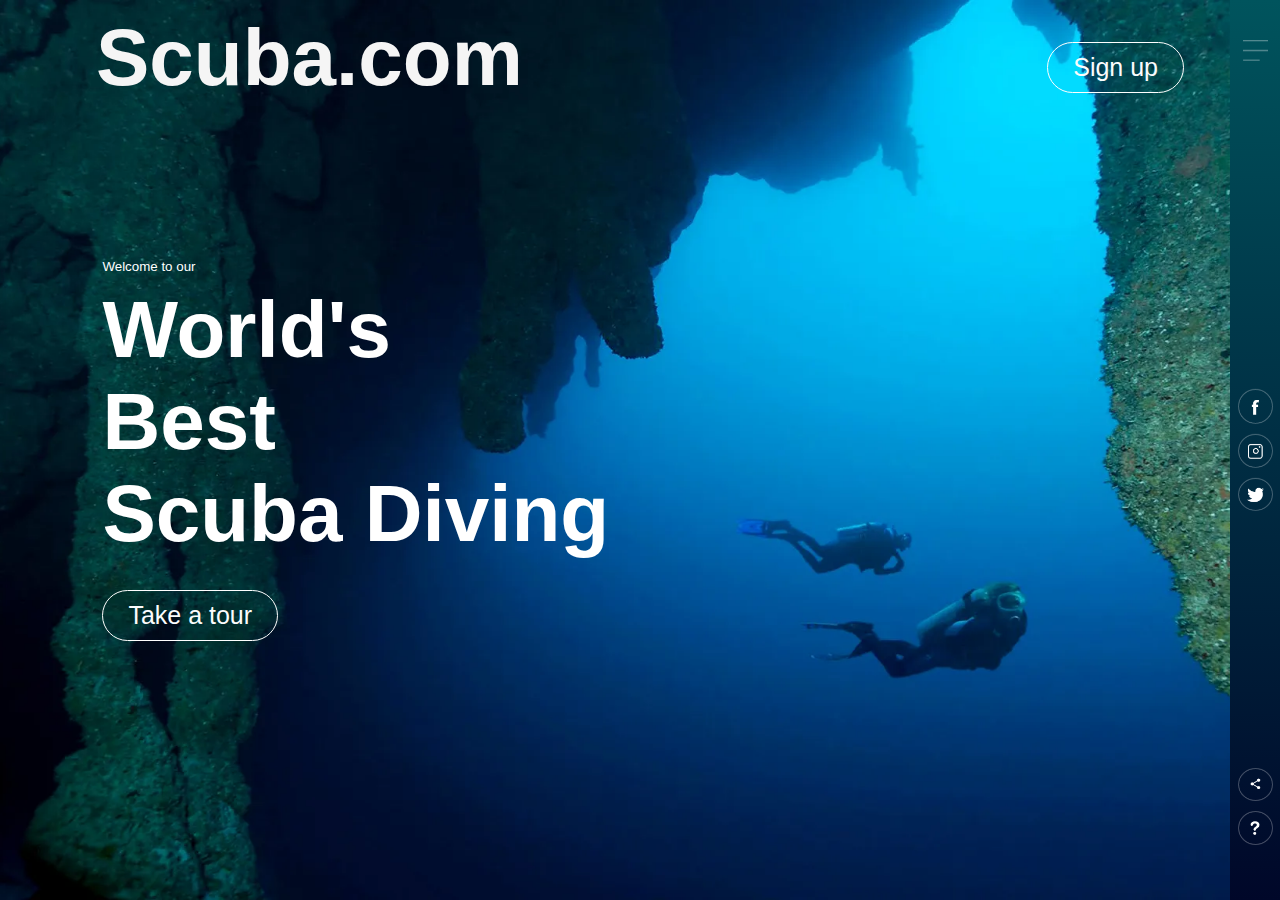
<file: index.html>
<html>
<head>
    <title>
        Website Page Design
    </title>

    <link rel="stylesheet" href="style.css">

</head>
<body class="img">
    <div class="hero">
        
        <div class="navbar">
            <h1 style="color: whitesmoke;">Scuba.com</h1>
            <button class="button">Sign up</button>
        </div>
        <div class="content">
            <small>Welcome to our</small>
            <h1>World's <br> Best<br> Scuba
            Diving</h1>
            <button class="button">Take a tour</button>
        </div>

        <!-- sidebar container -->
        <div class="sidebar">
            <img src="images/menu.png" class="menu">
            
            <div class="social-links">
                <img src="images/fb.png">
                <img src="images/ig.png">
                <img src="images/tw.png">
            </div>

            <div class="useful-links">
                <img src="images/share.png">
                <img src="images/info.png">
            </div>

        </div>

        <div class="bubbles">
            <img src="images/bubble.png">
            <img src="images/bubble.png">
            <img src="images/bubble.png">
            <img src="images/bubble.png">
            <img src="images/bubble.png">
            <img src="images/bubble.png">
            <img src="images/bubble.png">
        </div>
    </div>
</body>

</html>
</file>
<file: style.css>
*{

    margin: 0;
    padding: 0;
    font-family: sans-serif;

}



.hero{
    width: 100%;
    height: 100vh;
    /* background-image: url(CoventicWebpageimages/background.jpg); */
    background-image:url('images/big-images/great-blue-hole-belize-underwater.webp'); 
    background-size: cover;
    background-position: center;
    position: relative;
    overflow: hidden;
}




.logo{

    width: 250px;
    cursor: pointer;
}

.navbar{
    width: 85%;
    height: 15%;
    margin: auto;
    display: flex;
    align-items: center;
    justify-content: space-between;
}

.button{

    font-size: 25px;
    color: #fbfcfd;
    padding: 10px 25px;
    background: transparent;
    border: 1px solid #fff;
    border-radius: 60px;
    outline: none;
    cursor: pointer;
}

.button:hover{
    background-color: #003b4e;
    transition: 0.3s;
}

.content{

    color: white;
    position: absolute;
    top: 50%;
    left: 8%;
    transform: translateY(-50%);
    z-index: 2;

}

h1{

    font-size: 80px;
    margin: 10px 0 30px;

}

.sidebar{
    width: 50px;
    height: 100vh;
    background: linear-gradient(#00545d,#000729);
    position: absolute;
    right: 0;
    top: 0;
}

.menu{
    display: block;
    width: 25px;
    margin: 40px auto 0;
    cursor: pointer;
}

.social-links img, .useful-links img{
    width: 35px;
    margin: 5px auto;
    cursor: pointer;
}

.social-links{
    width: 50px;
    text-align: center;
    position: absolute;
    top: 50%;
    transform: translateY(-50%);
}


.useful-links {
    
    width: 50px;
    text-align: center;
    position: absolute;
    bottom: 50;
}

.bubbles img{
    width: 50px;
    animation: bubble 7s linear infinite;

}

.bubbles{
    width: 100%;
    display: flex;
    align-items: center;
    justify-content: space-around;
    position: absolute;
    bottom: -70;
}

@keyframes bubble{
    0%{
        transform: translateY(0);
        
        opacity: 0;
    }

    50%{
        
        opacity: 1;
    }

    70%{
        
        opacity: 1;
    }

    100%{
        transform: translateY(-80vh);
        opacity: 0;
    }
}

.bubbles img:nth-child(1){
    animation-delay: 2s;
    width: 25px;
}

.bubbles img:nth-child(2){
    animation-delay: 1s;
}

.bubbles img:nth-child(3){
    animation-delay: 3s;
}

.bubbles img:nth-child(4){
    animation-delay: 4.5s;
    width: 20px;
}

.bubbles img:nth-child(5){
    animation-delay: 4s;
}

.bubbles img:nth-child(6){
    animation-delay: 6s;
}

.bubbles img:nth-child(7){
    animation-delay: 7s;
    width: 25px;
}
</file>
